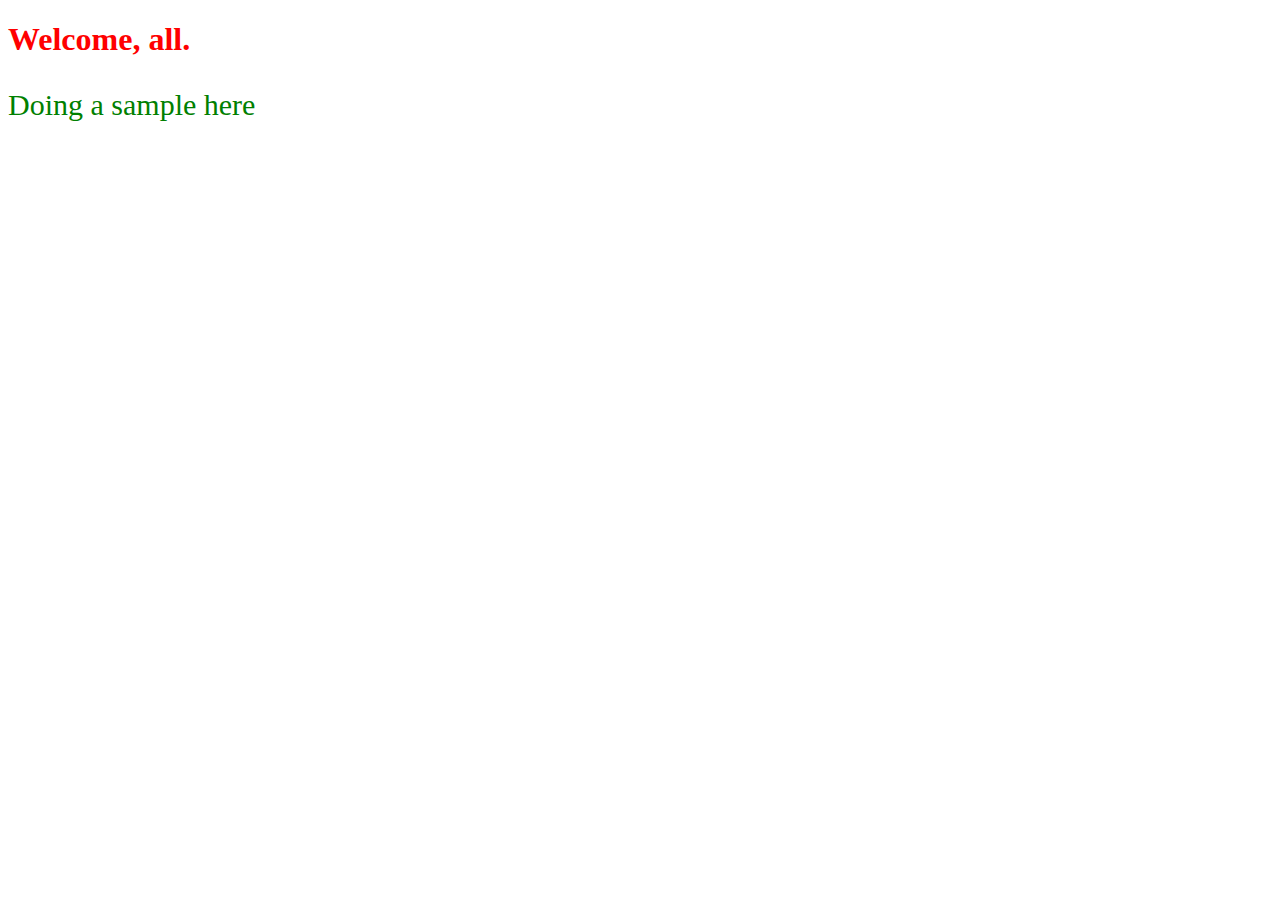
<file: index.html>
<!DOCTYPE html>
<html lang="en">

<head>
    <meta charset="UTF-8">
    <meta name="viewport" content="width=device-width, initial-scale=1.0">
    <title>Document</title>
</head>
<style> 
    .sample{
        color: teal;
        font-size: 30px;
    }
</style>
<body>
    <link rel ="stylesheet" href="style.css">
    <h1 style="color: red">Welcome, all.</h1>
    

    <p class="sample">Doing a sample here </p>
    
</body>

</html
</file>
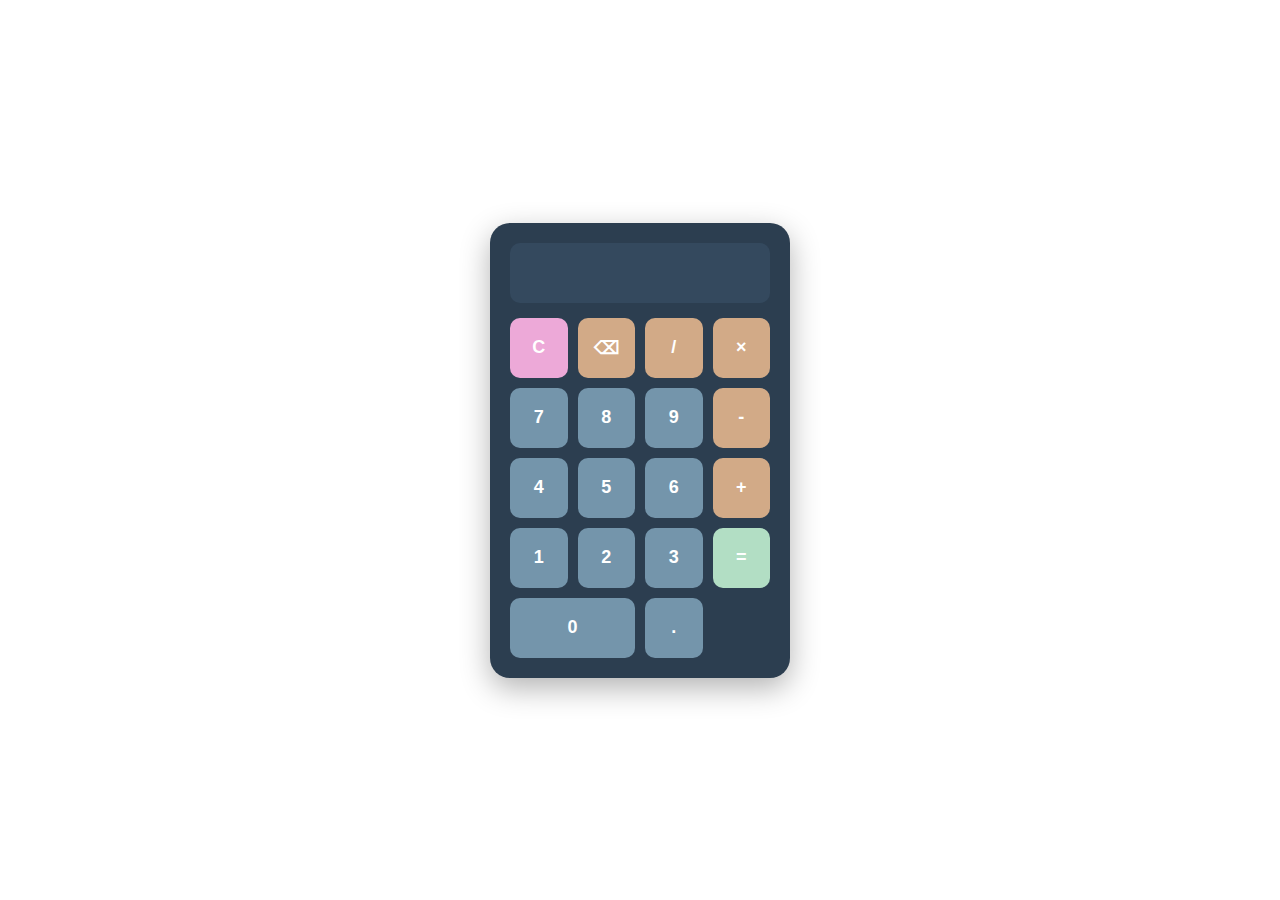
<file: calculator.html>
<!DOCTYPE html>
<html lang="en">
<head>
    <meta charset="UTF-8">
    <meta name="viewport" content="width=device-width, initial-scale=1.0">
    <title>Calculator</title>
    <link rel="stylesheet" href="calculator.css">
</head>
<body>
    <div class="calculator">
        <div class="display">
            <input type="text" id="result" readonly>
        </div>
        <div class="buttons">
            <button class="btn clear" onclick="clearDisplay()">C</button>
            <button class="btn operator" onclick="deleteLast()">⌫</button>
            <button class="btn operator" onclick="appendToDisplay('/')">/</button>
            <button class="btn operator" onclick="appendToDisplay('*')">×</button>
            
            <button class="btn number" onclick="appendToDisplay('7')">7</button>
            <button class="btn number" onclick="appendToDisplay('8')">8</button>
            <button class="btn number" onclick="appendToDisplay('9')">9</button>
            <button class="btn operator" onclick="appendToDisplay('-')">-</button>
            
            <button class="btn number" onclick="appendToDisplay('4')">4</button>
            <button class="btn number" onclick="appendToDisplay('5')">5</button>
            <button class="btn number" onclick="appendToDisplay('6')">6</button>
            <button class="btn operator" onclick="appendToDisplay('+')">+</button>
            
            <button class="btn number" onclick="appendToDisplay('1')">1</button>
            <button class="btn number" onclick="appendToDisplay('2')">2</button>
            <button class="btn number" onclick="appendToDisplay('3')">3</button>
            <button class="btn equals" onclick="calculate()" rowspan="2">=</button>
            
            <button class="btn number zero" onclick="appendToDisplay('0')">0</button>
            <button class="btn number" onclick="appendToDisplay('.')">.</button>
        </div>
    </div>

    <script>
        function appendToDisplay(value) {
            document.getElementById('result').value += value;
        }

        function clearDisplay() {
            document.getElementById('result').value = '';
        }

        function deleteLast() {
            let current = document.getElementById('result').value;
            document.getElementById('result').value = current.slice(0, -1);
        }

        function calculate() {
            try {
                let expression = document.getElementById('result').value;
                expression = expression.replace(/×/g, '*');
                let result = eval(expression);
                document.getElementById('result').value = result;
            } catch (error) {
                document.getElementById('result').value = 'Error';
            }
        }
    </script>
</body>
</html>
</file>
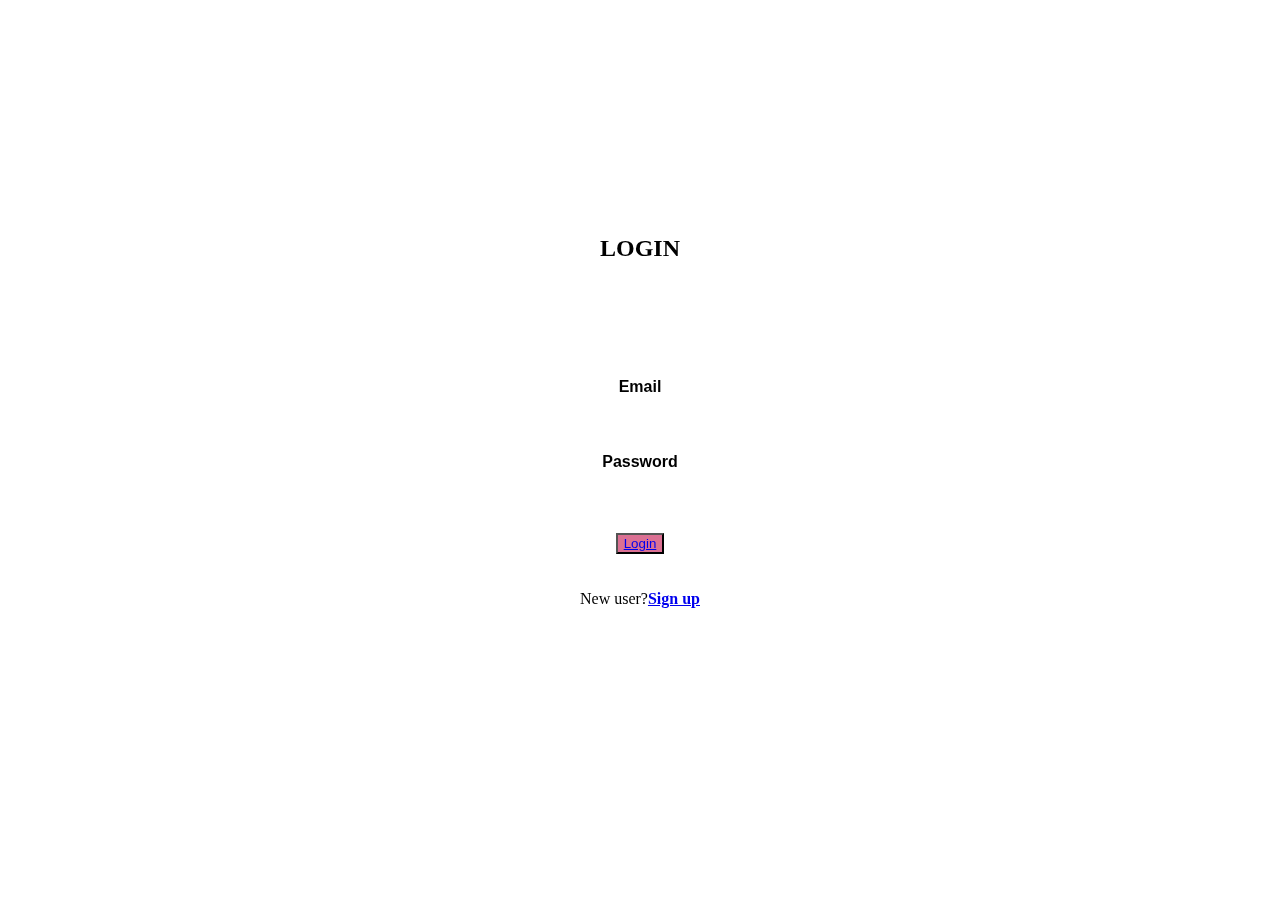
<file: login.html>
<!DOCTYPE html>
<html lang="en">
<head>
    <meta charset="UTF-8">
    <meta name="viewport" content="width=device-width, initial-scale=1.0">
    <title>Login</title>
</head>
<body class="login-container">
    <link rel ="stylesheet" href="index.css">

    <h2>LOGIN</h2>
    <div class="login-form">
        <div class="login">
            <label for="email">Email</label>
            <input type="text">
            <label for="password">Password</label>
            <input type="password">
        </div>
        <div class="login-button">
            <button><a href="index.html">Login</a></button>
        </div>

        <div class="signup-link">
            <p>New user?<a href="signup.html"><strong>Sign up</strong></a></p>

    </div>
</body>
</html>
</file>
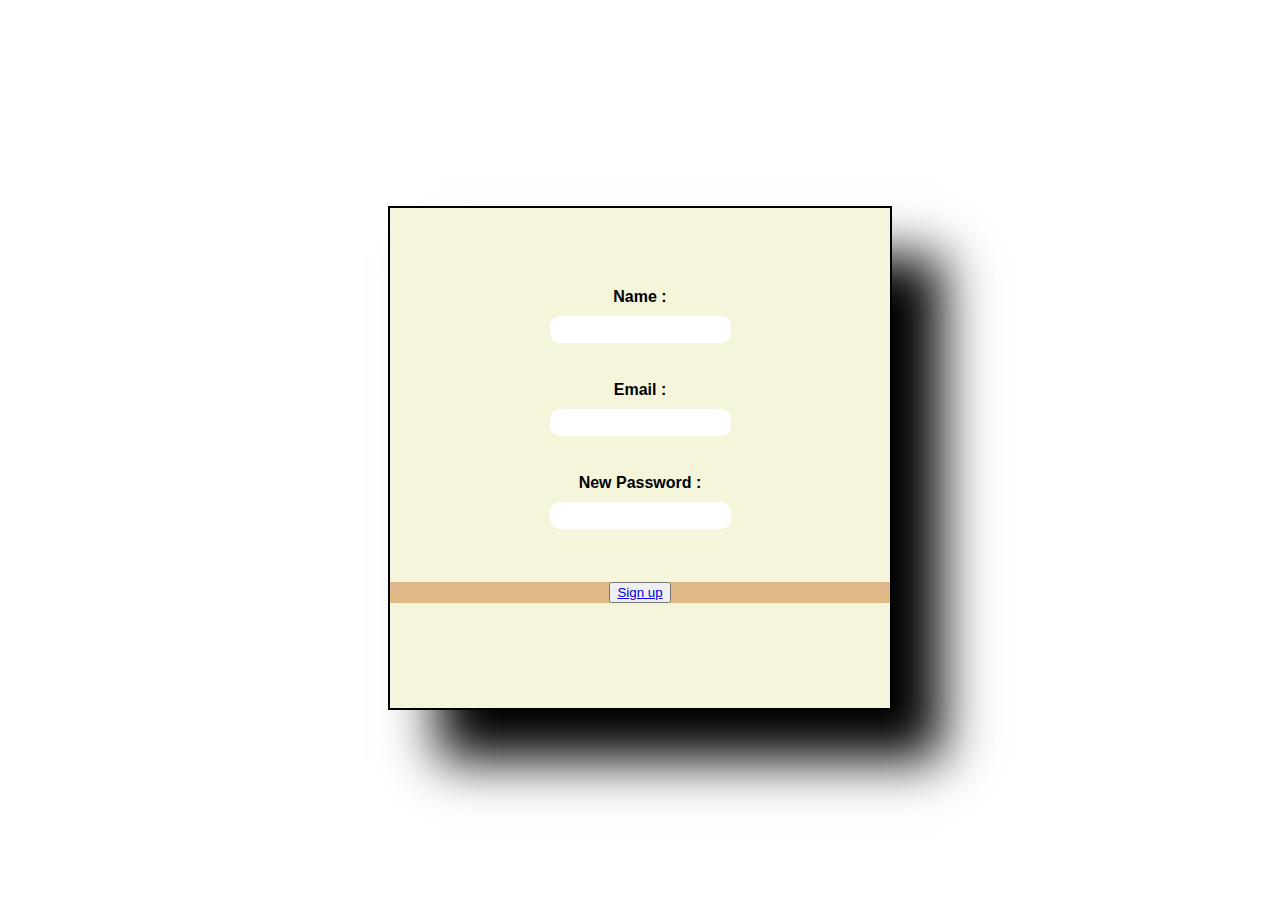
<file: signup.html>
<!DOCTYPE html>
<html lang="en">

<head>
    <meta charset="UTF-8">
    <meta name="viewport" content="width=device-width, initial-scale=1.0">
    <title>Document</title>
    <link rel="stylesheet" href="index.css">
</head>

<body class="signup-container">
    <div class="signup">
        <div class="data">
            <label for="name"> Name : </label>
            <input type="text"><br>
            <label for="email"> Email : </label>
            <input type="email"><br>
            <label for="pass"> New Password : </label>
            <input type="password"><br>
        </div>
        <div class="but">
            <button><a href="login.html">Sign up </button>
        </div>
    </div>
</body>

</html>
</file>
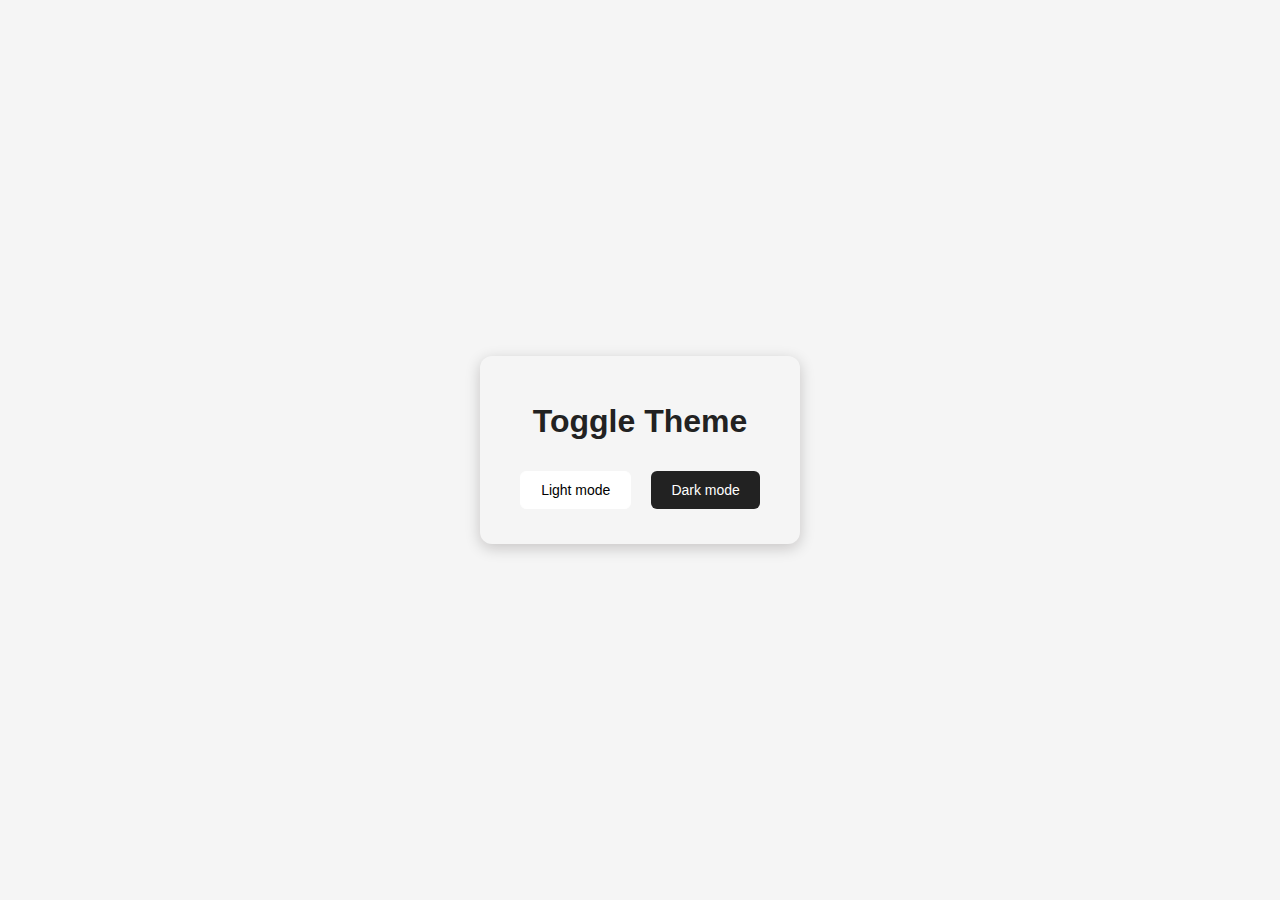
<file: toogle.html>
<!DOCTYPE html>
<html lang="en">
<head>
    <meta charset="UTF-8">
    <meta name="viewport" content="width=device-width, initial-scale=1.0">
    <title>Document</title>
    <link rel="stylesheet" href="toogle.css">
</head>
<body>
    <div class="toogle-card">
        <h1>Toggle Theme</h1>
        <div class="button-grp">
            <button id="lightmode" class="lig-but">Light mode</button>
            <button id="darkmode" class="dar-but">Dark mode</button>
        </div>
    </div>

    <!-- FIXED: script spelling -->
    <script src="toogle.js"></script>
</body>
</html>
</file>
<file: style.css>
.sample{
        color: green;
        font-size: 30px;
    }
</file>
<file: calculator.css>
* {
    margin: 0;
    padding: 0;
    box-sizing: border-box;
}

.cal{
    height: 100vh;
    display: flex;
    flex-direction: column;
    justify-content: center;
    align-items: center;
}

body {
    font-family: Arial, sans-serif;
   
    display: flex;
    justify-content: center;
    align-items: center;
    min-height: 100vh;
}

.calculator {
    background: #2c3e50;
    border-radius: 20px;
    padding: 20px;
    box-shadow: 0 10px 30px rgba(0, 0, 0, 0.3);
    width: 300px;
}

.display {
    margin-bottom: 15px;
}

#result {
    width: 100%;
    height: 60px;
    font-size: 24px;
    text-align: right;
    padding: 0 15px;
    border: none;
    border-radius: 10px;
    background: #34495e;
    color: white;
    outline: none;
}

.buttons {
    display: grid;
    grid-template-columns: repeat(4, 1fr);
    gap: 10px;
}

.btn {
    height: 60px;
    border: none;
    border-radius: 10px;
    font-size: 18px;
    font-weight: bold;
    cursor: pointer;
    transition: all 0.2s ease;
}

.btn:hover {
    transform: translateY(-2px);
    box-shadow: 0 5px 15px rgba(0, 0, 0, 0.2);
}

.btn:active {
    transform: translateY(0);
}

.number {
    background: #7495ab;
    color: white;
}

.number:hover {
    background: #2980b9;
}

.operator {
    background: #d2aa87;
    color: white;
}

.operator:hover {
    background: #d35400;
}

.clear {
    background: #eda9d8;
    color: white;
}

.clear:hover {
    background: #e783e7;
}

.equals {
    background: #b2dec4;
    color: white;
    grid-row: span 2;
}

.equals:hover {
    background: #bcddca;
}

.zero {
    grid-column: span 2;
}
</file>
<file: index.css>
.body{
    margin: 0;
    padding: 0;
    

}

.signup-container{
    height:100vh;
    display:flex;
    flex-direction:column;
    align-items:center;
    justify-content:center;


}
.signup{
    border:2px solid black;
    height:500px;
    width:500px;
    display:flex;
    flex-direction:column;
    align-items:center;
    justify-content:center;
    background-color:beige;
    gap:25px;
    box-shadow:50px 50px 50px;
}
.data{
    width:100%;
    display:flex;
    flex-direction:column;
    gap:10px;
    align-items:center;
    justify-content:center;
}
.but{
    background-color:burlywood;
    display:flex;
    width:100%;
    justify-content:center;
    color:azure;
}

.data input{
    border:none;
    border-radius:10px;
    height:25px;
}
.data label{
    font-family:Arial, Helvetica, sans-serif;
    font-weight:bolder;

}

.header-container{
    background-color: lightgoldenrodyellow;
    display: flex;
    justify-content: space-around;
border-bottom-left-radius: 10px;
border-bottom-right-radius: 10px;


}
.logo-image{
    height: 60px;
    width: 60px;
    object-fit: contain;
    padding: 0px;
}

.head-items{
    display: flex;
    gap:15px;
    color: wheat;
}

.head-items li{
    list-style: none;
    font-size: 18px;
}


.login-container{
    height: 100vh;
    display: flex;
    flex-direction: column;
    align-items: center;
    justify-content: center;
    gap: 20px;
 

    background-image: url('https://mythologyworldwide.com/wp-content/uploads/2024/09/mythologyworldwide.com-Goblin-Encounters-in-Literature-From-Tolkien-to-Gaiman.webp');
    background-repeat: no-repeat;
    background-size: cover;
    object-fit: contain;
    background-attachment: fixed;
    backdrop-filter: blur(5px);

}

.login-form{
    /*border: 2px solid black;*/
    height: 400px;
    width: 400px;
    display: flex;
    flex-direction: column;
    align-items: center;
    justify-content: center;
    /*background-color: lavender;*/
    gap: 20px;
    /*box-shadow:50px 50px 50px;*/
}

.login{
    width: 100%;
    display: flex;
    flex-direction: column;
    gap: 15px;
    align-items: center;
    justify-content: center;
}

.login input{
    border: none;
    border-radius: 10px;
    height: 25px;

}
.login label{
    font-family: Arial, Helvetica, sans-serif;
    font-weight: bolder;
}

.login-button{
    display: flex;
    width: 100%;
    justify-content: center;
    color: azure;
}
.login-button button{
    background-color: palevioletred;
}
</file>
<file: toogle.css>
* {
    box-sizing: border-box;
    font-family: Arial;
}


body {
    margin: 0;
    padding: 0;
    height: 100vh;
    display: flex;
    justify-content: center;
    align-items: center;
    transition: background-color 0.3s ease, color 0.3s ease;
    background-color: #f5f5f5;
    color: #222;
}

body.dark {
    background-color: #121212;
    color: #f5f5f5;
}

body.dark .toogle-card {
    background-color: rgba(20, 20, 20, 0.9); 
    box-shadow: 0px 4px 18px rgba(0, 0, 0, 7); 
}


.toogle-card {
    text-align: center;
    padding: 25px 30px;         
    border-radius: 12px;
    background-color:#f5f5f5;
    box-shadow: 0px 4px 15px rgba(16, 3, 3, 0.2); 
}


button {
    padding: 10px 20px;
    margin: 10px;
    border: none;
    border-radius: 6px;
    font-size: 14px;
    cursor: pointer;
    transition: transform 0.2s ease;
}

button:hover {
    transform: translateY(-2px); 
}

.lig-but {
    background-color: #ffffff;
    border: 1px solid #fff;
}

.dar-but {
    background: #222;
    color: #fff;
}


.button-grp {
    display: flex;
    justify-content: center;
}
</file>
